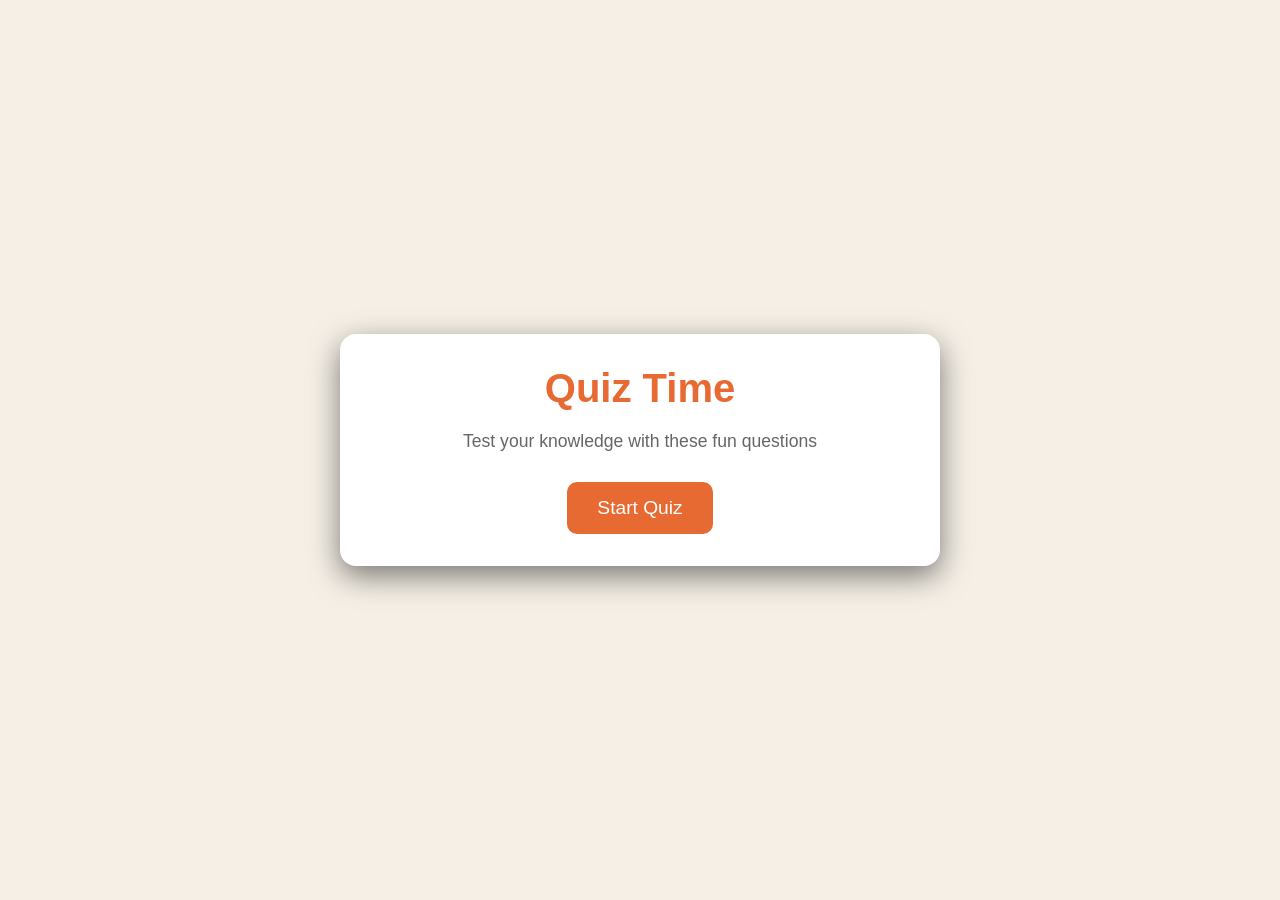
<file: 01-Quizz/index.html>
<!DOCTYPE html>
<html lang="en">
  <head>
    <meta charset="UTF-8" />
    <meta name="viewport" content="width=device-width, initial-scale=1.0" />
    <link rel="stylesheet" href="style.css" />
    <title>Quiz Game</title>
  </head>
  <body>
    <div class="container">
      <div class="screen active" id="start-screen">
        <h1>Quiz Time</h1>
        <p>Test your knowledge with these fun questions</p>
        <button id="start-btn">Start Quiz</button>
      </div>

      <div class="screen" id="quiz-screen">
        <div class="quiz-header">
          <h2 id="question-text">Question goes here</h2>
          <div class="quiz-info">
            <p>
              Question <span id="current-question">1</span> of
              <span id="total-questions"> 5 </span>
            </p>
            <p>Score: <span id="score">0</span></p>
          </div>
        </div>
        <div id="answers-container" class="answers-container">
          <!-- Đáp án sẽ được chèn vào sau nhờ js -->
        </div>
        <div class="progress-bar">
          <div id="progress" class="progress"></div>
        </div>
      </div>

      <div id="result-screen" class="screen">
        <h1>Quiz Result</h1>
        <div class="result-info">
          <p>
            You scored <span id="final-score">0</span> out of
            <span id="max-score">5</span>
          </p>
          <div id="result-message">Good job!</div>
        </div>
        <button id="restart-btn">Restart Quiz</button>
      </div>
    </div>

    <script src="./main.js"></script>
  </body>
</html>
</file>
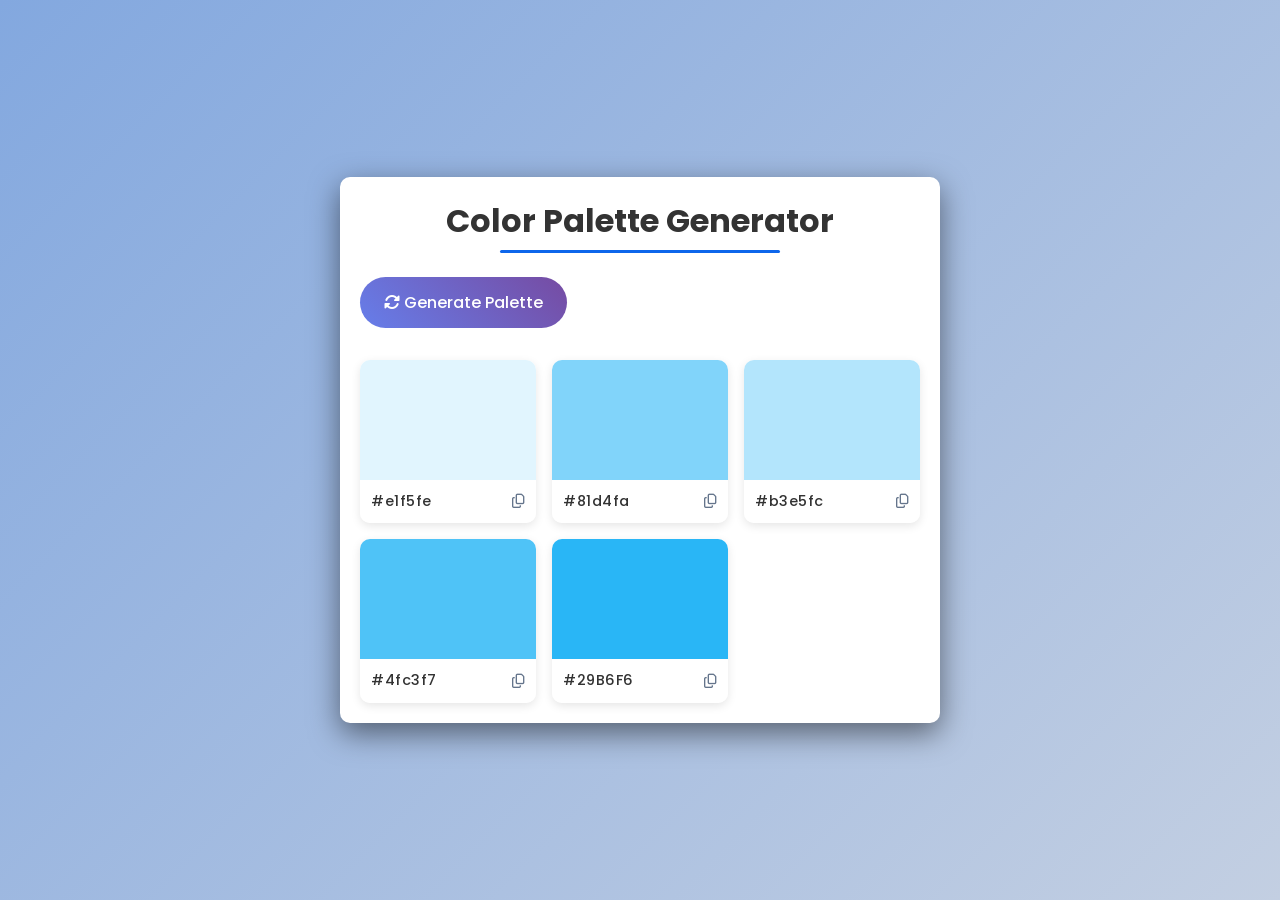
<file: 02-color-palette-generator/index.html>
<!DOCTYPE html>
<html lang="en">
  <head>
    <meta charset="UTF-8" />
    <meta name="viewport" content="width=device-width, initial-scale=1.0" />
    <link
      rel="stylesheet"
      href="https://cdnjs.cloudflare.com/ajax/libs/font-awesome/6.7.2/css/all.min.css"
      integrity="sha512-Evv84Mr4kqVGRNSgIGL/F/aIDqQb7xQ2vcrdIwxfjThSH8CSR7PBEakCr51Ck+w+/U6swU2Im1vVX0SVk9ABhg=="
      crossorigin="anonymous"
      referrerpolicy="no-referrer"
    />
    <link rel="stylesheet" href="style.css" />
    <title>Generate Color</title>
  </head>
  <body>
    <div class="container">
      <h1>Color Palette Generator</h1>

      <button id="generate-btn">
        <i class="fas fa-sync-alt"></i>
        Generate Palette
      </button>
      <div class="palette-container">
        <!-- box 1 -->
        <div class="color-box">
          <div class="color" style="background-color: #e1f5fe"></div>
          <div class="color-info">
            <span class="hex-value">#e1f5fe</span>
            <i class="far fa-copy copy-btn" title="Copy to clipboard"></i>
          </div>
        </div>
        <!-- box 2 -->
        <div class="color-box">
          <div class="color" style="background-color: #81d4fa"></div>
          <div class="color-info">
            <span class="hex-value">#81d4fa</span>
            <i class="far fa-copy copy-btn" title="Copy to clipboard"></i>
          </div>
        </div>
        <!-- box 3 -->
        <div class="color-box">
          <div class="color" style="background-color: #b3e5fc"></div>
          <div class="color-info">
            <span class="hex-value">#b3e5fc</span>
            <i class="far fa-copy copy-btn" title="Copy to clipboard"></i>
          </div>
        </div>
        <!-- box 4 -->
        <div class="color-box">
          <div class="color" style="background-color: #4fc3f7"></div>
          <div class="color-info">
            <span class="hex-value">#4fc3f7</span>
            <i class="far fa-copy copy-btn" title="Copy to clipboard"></i>
          </div>
        </div>
        <!-- box 5 -->
        <div class="color-box">
          <div class="color" style="background-color: #29b6f6"></div>
          <div class="color-info">
            <span class="hex-value">#29B6F6</span>
            <i class="far fa-copy copy-btn" title="Copy to clipboard"></i>
          </div>
        </div>
      </div>
    </div>

    <script src="./main.js"></script>
  </body>
</html>
</file>
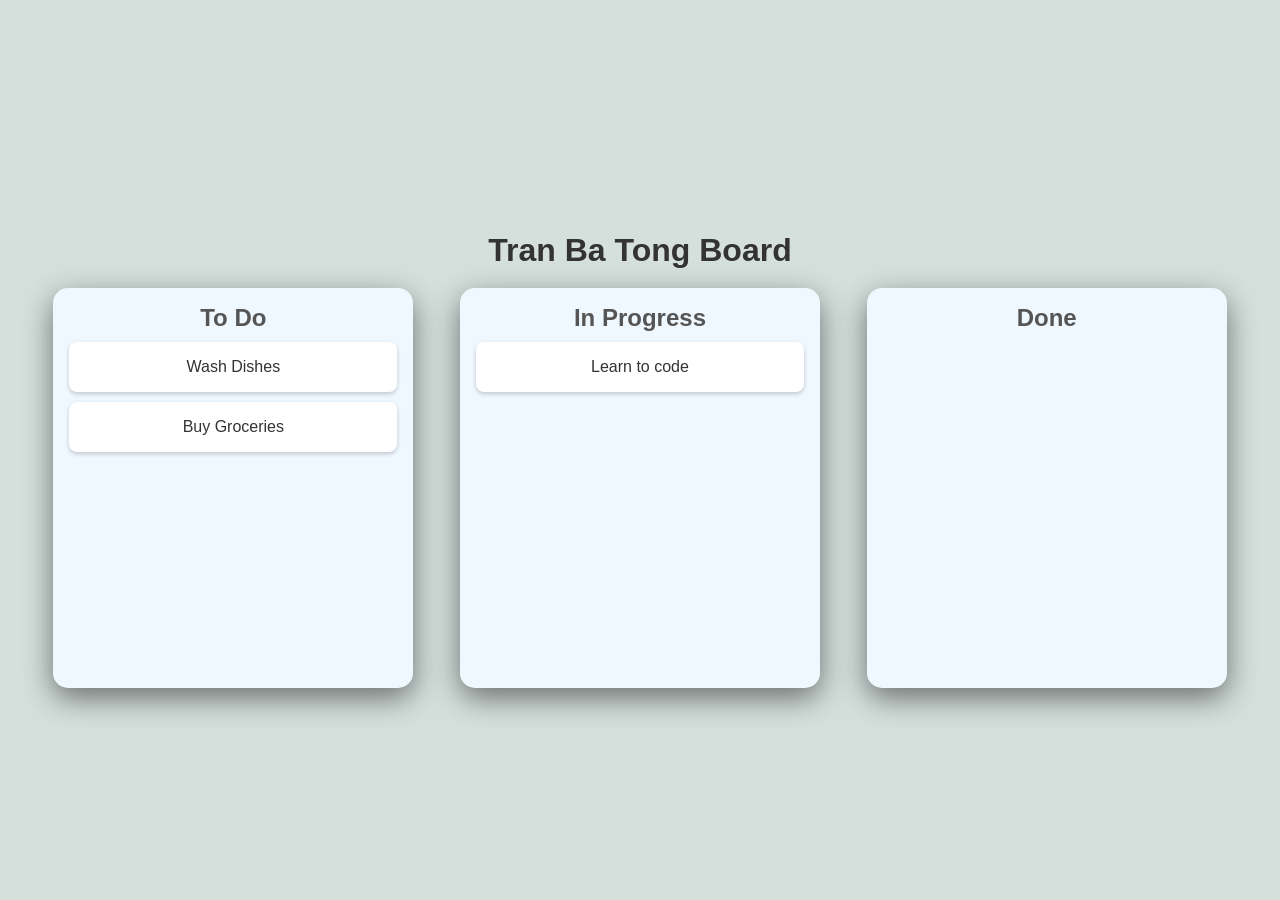
<file: 03-drag-and-drop/index.html>
<!DOCTYPE html>
<html lang="en">
  <head>
    <meta charset="UTF-8" />
    <meta name="viewport" content="width=device-width, initial-scale=1.0" />
    <link rel="stylesheet" href="style.css" />
    <title>Drag and drop</title>
  </head>
  <body>
    <div class="container">
      <h1>Tran Ba Tong Board</h1>
      <div class="board">
        <!-- list 1 -->
        <div class="list" id="list1">
          <h2>To Do</h2>
          <div class="card" draggable="true" id="card1">Wash Dishes</div>
          <div class="card" draggable="true" id="card2">Buy Groceries</div>
        </div>
        <!-- list 2 -->
        <div class="list" id="list2">
          <h2>In Progress</h2>
          <div class="card" draggable="true" id="card3">Learn to code</div>
        </div>
        <!-- list3 -->
        <div class="list" id="list3">
          <h2>Done</h2>
        </div>
      </div>
    </div>
    <script src="./main.js"></script>
  </body>
</html>
<!-- draggale: true cho phép kéo phần tử -->
</file>
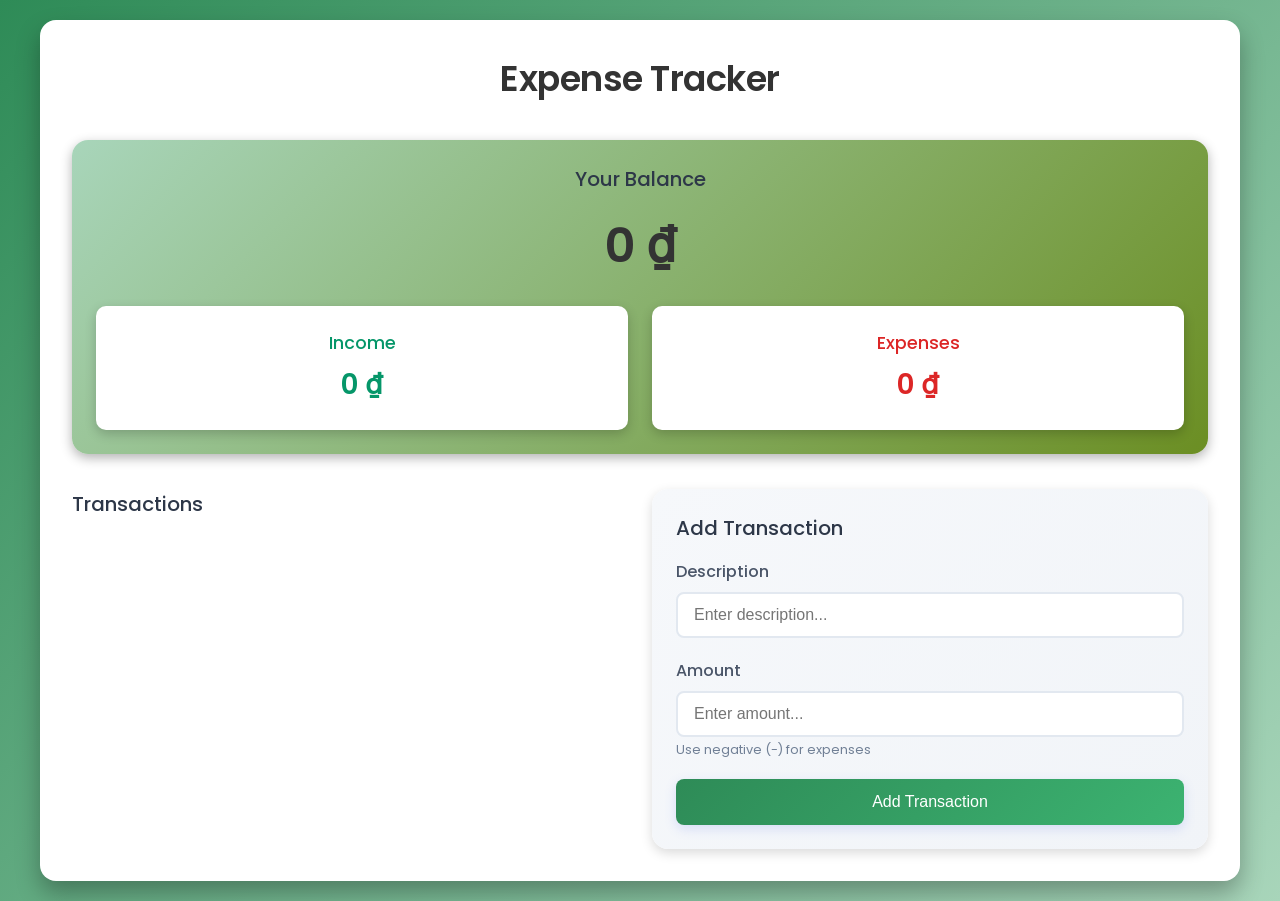
<file: 04-expense-tracker/index.html>
<!DOCTYPE html>
<html lang="en">
  <head>
    <meta charset="UTF-8" />
    <meta name="viewport" content="width=device-width, initial-scale=1.0" />
    <link rel="stylesheet" href="style.css" />
    <link
      href="https://fonts.googleapis.com/css?family=Poppins:100,100italic,200,200italic,300,300italic,regular,italic,500,500italic,600,600italic,700,700italic,800,800italic,900,900italic"
      rel="stylesheet"
    />
    <title>Expense-tracker by BaTong</title>
  </head>
  <body>
    <div class="container">
      <h1>Expense Tracker</h1>
      <div class="balance-container">
        <h2>Your Balance</h2>
        <h1 id="balance">$0.00</h1>

        <div class="sumary">
          <div class="income">
            <h3>Income</h3>
            <p id="income-amount">$0.00</p>
          </div>
          <div class="expenses">
            <h3>Expenses</h3>
            <p id="expense-amount">$0.00</p>
          </div>
        </div>
      </div>
      <div class="main-content">
        <div class="transaction-container">
          <h2>Transactions</h2>
          <ul id="transaction-list">
            <!-- List tiền được nhập sẽ xuất hiện ở đây -->
          </ul>
        </div>
        <div class="form-container">
          <h2>Add Transaction</h2>

          <form id="transaction-form">
            <div class="form-group">
              <label for="description"> Description</label>
              <input
                type="text"
                id="description"
                placeholder="Enter description..."
                required
              />
            </div>

            <div class="form-group">
              <label for="amount"> Amount</label>
              <input
                type="number"
                id="amount"
                placeholder="Enter amount..."
                required
              />
              <small>Use negative (-) for expenses</small>
            </div>
            <button type="submit">Add Transaction</button>
          </form>
        </div>
      </div>
    </div>
    <script src="./main.js"></script>
  </body>
</html>
</file>
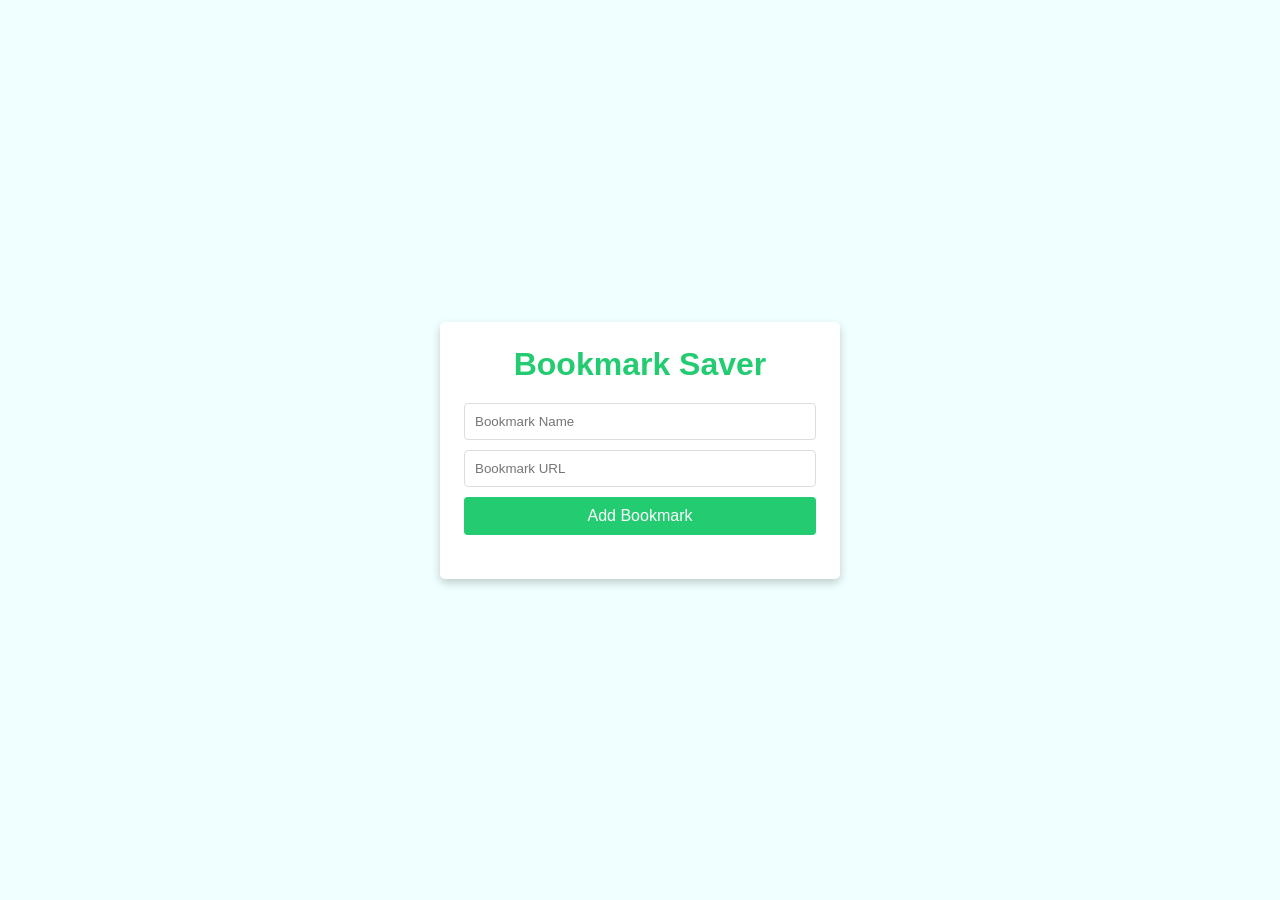
<file: 05-bookmark Saver/index.html>
<!DOCTYPE html>
<html lang="en">
  <head>
    <meta charset="UTF-8" />
    <meta name="viewport" content="width=device-width, initial-scale=1.0" />
    <link rel="stylesheet" href="style.css" />
    <title>Bookmark Saver by BaTong</title>
  </head>
  <body>
    <div class="app-container">
      <h1>Bookmark Saver</h1>
      <div class="input-container">
        <input type="text" id="bookmark-name" placeholder="Bookmark Name" />
        <input type="url" id="bookmark-url" placeholder="Bookmark URL" />
        <button id="add-bookmark">Add Bookmark</button>
      </div>
      <ul id="bookmark-list"></ul>
    </div>
    <script src="./main.js"></script>
  </body>
</html>
</file>
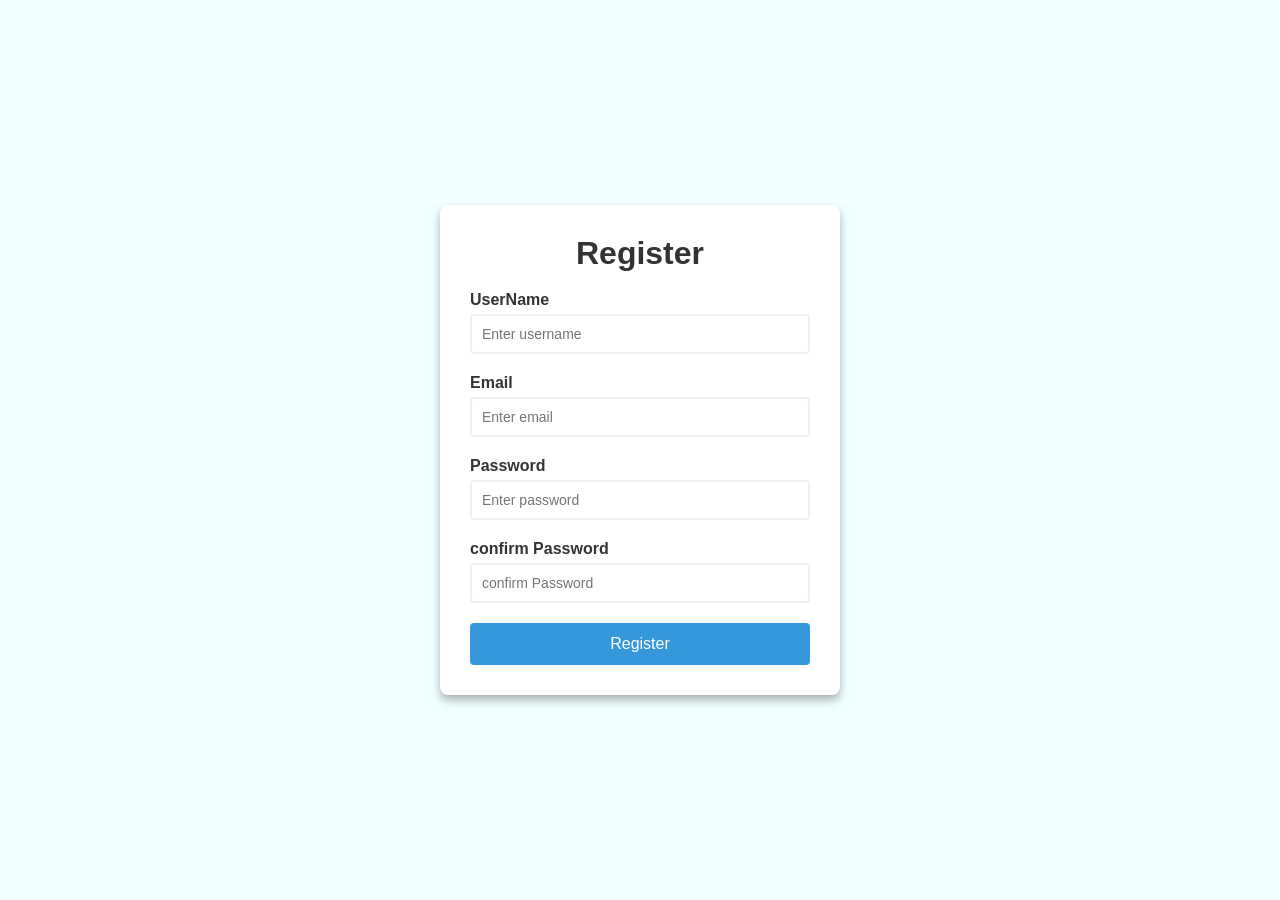
<file: 06-form-validator/index.html>
<!DOCTYPE html>
<html lang="en">
  <head>
    <meta charset="UTF-8" />
    <meta name="viewport" content="width=device-width, initial-scale=1.0" />
    <link rel="stylesheet" href="style.css" />
    <title>Form Register</title>
  </head>
  <body>
    <div class="container">
      <form action="#" id="registration-form">
        <h1>Register</h1>

        <!-- username -->
        <div class="form-group">
          <label for="username">UserName</label>
          <input type="text" id="username" placeholder="Enter username" />
          <small></small>
        </div>
        <!-- email -->
        <div class="form-group">
          <label for="email">Email</label>
          <input type="email" id="email" placeholder="Enter email" />
          <small></small>
        </div>
        <!-- password -->
        <div class="form-group">
          <label for="password">Password</label>
          <input type="password" id="password" placeholder="Enter password" />
          <small></small>
        </div>
        <!-- confirm password -->
        <div class="form-group">
          <label for="confirmPassword"> confirm Password</label>
          <input
            type="password"
            id="confirmPassword"
            placeholder="confirm Password"
          />
          <small></small>
        </div>
        <!-- submit btn -->
        <button type="submit">Register</button>
      </form>
    </div>
    <script src="./main.js"></script>
  </body>
</html>
</file>
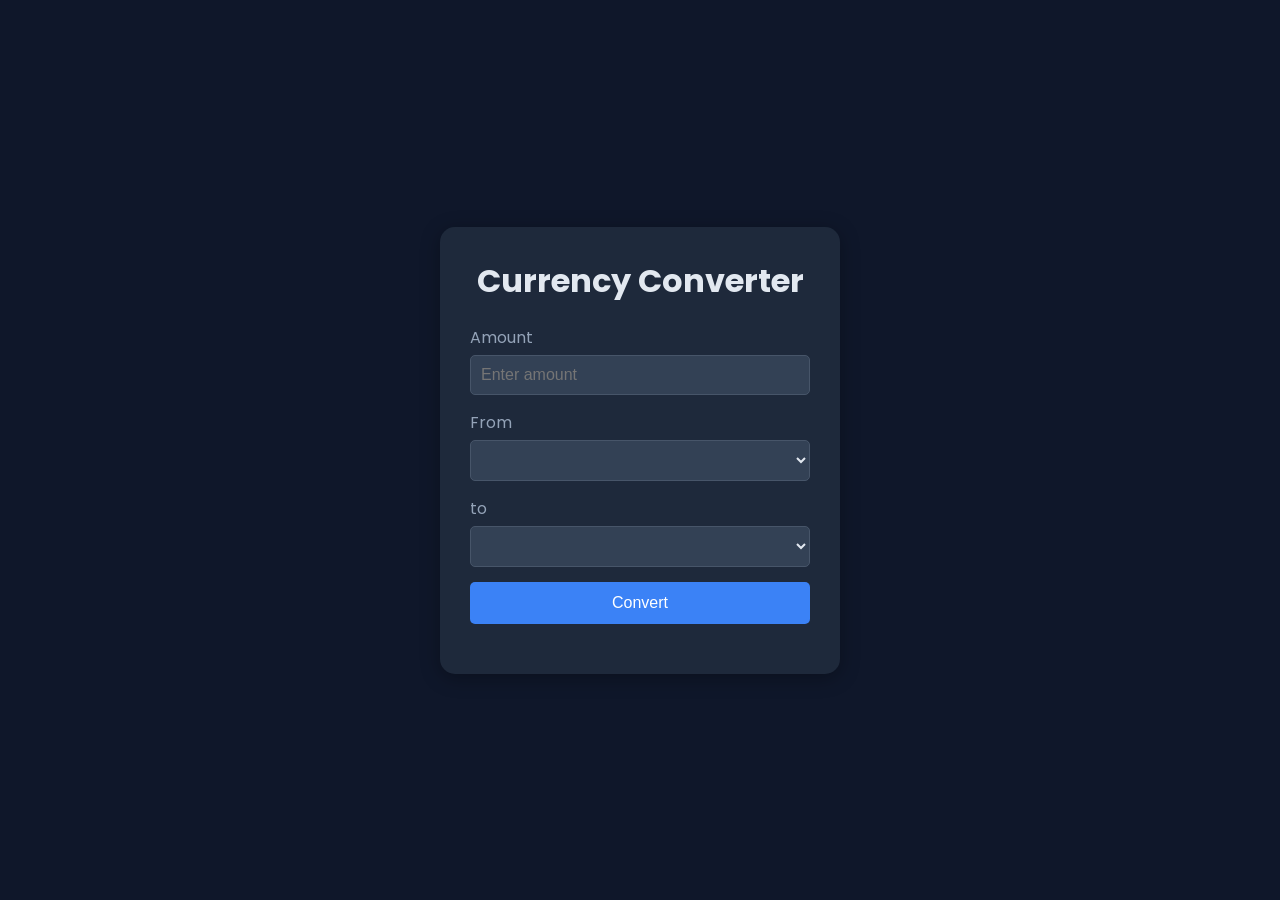
<file: 13-currency-converter/index.html>
<!DOCTYPE html>
<html lang="en">
  <head>
    <meta charset="UTF-8" />
    <meta name="viewport" content="width=device-width, initial-scale=1.0" />
    <title>Currency converter app</title>
    <link rel="stylesheet" href="style.css" />
    <link
      href="https://fonts.googleapis.com/css?family=Poppins:100,100italic,200,200italic,300,300italic,regular,italic,500,500italic,600,600italic,700,700italic,800,800italic,900,900italic"
      rel="stylesheet"
    />
  </head>
  <body>
    <div class="container">
      <h1>Currency Converter</h1>

      <form action="#" id="converter-form">
        <div class="form-group">
          <label for="amount">Amount</label>
          <input
            type="number"
            id="amount"
            placeholder="Enter amount"
            required
          />
        </div>

        <div class="form-group">
          <label for="from-currency">From</label>
          <select id="from-currency">
            <!-- render trong js -->
          </select>
        </div>

        <div class="form-group">
          <label for="">to</label>
          <select name="" id="to-currency">
            <!-- render trong js -->
          </select>
        </div>

        <button type="submit">Convert</button>
      </form>

      <div id="result"></div>
    </div>
    <script src="./main.js"></script>
  </body>
</html>
</file>
<file: 01-Quizz/style.css>
* {
  margin: 0;
  padding: 0;
  box-sizing: border-box;
}
body {
  background: #f5efe6;
  display: flex;
  justify-content: center;
  align-items: center;
  min-height: 100vh;
  padding: 1rem;
  font-family: sans-serif;
}

.container {
  background-color: white;
  border-radius: 1rem;
  box-shadow: 0 10px 30px rgba(0, 0, 0, 0.5);
  width: 100%;
  max-width: 600px;
  overflow: hidden;
  position: relative;
}

.screen {
  display: none;
  padding: 2rem;
  text-align: center;
}
.screen.active {
  display: block;
}
#start-screen h1 {
  color: #e86a33;
  margin-bottom: 20px;
  font-size: 2.5rem;
}
#start-screen p {
  color: #666;
  margin-bottom: 30px;
  font-size: 1.1rem;
}

.quiz-header {
  margin-bottom: 1rem;
}

#question-text {
  color: #333;
  font-size: 1.5rem;
  margin-bottom: 1rem;
  line-height: 1.4;
}

.quiz-info {
  display: flex;
  justify-content: space-between;
  color: #666;
  margin-bottom: 10px;
}

.answers-container {
  display: flex;
  flex-direction: column;
  gap: 10px;
  margin-bottom: 25px;
}

.answers-btn {
  background-color: #f5efe6;
  color: #333;
  padding: 1rem;
  cursor: pointer;
  text-align: left;
  border: 2px solid #eadbc8;
  border-radius: 10px;
  transition: all 0.3s ease;
}

.answers-btn:hover {
  background-color: #eadbc8;
  border-color: #dac0ae;
}

.answers-btn.correct {
  color: #28a745;
  border-color: #a3f0c4;
  background-color: #e6fff0;
}

.answers-btn.incorrect {
  color: #dc3545;
  background-color: #fff0f0;
  border-color: #ffbdbd;
}

.progress-bar {
  height: 10px;
  background-color: #f8f0e5;
  border-radius: 5px;
  overflow: hidden;
  margin-top: 20px;
}

.progress {
  height: 100%;
  background-color: #d45b28;
  width: 0%;
  transition: width 0.3s ease;
}

/* RESULT SCREEN */

#result-screen h1 {
  color: #e86a33;
  margin-bottom: 30px;
}

.result-info {
  background-color: #f8f0e5;
  border-radius: 10px;
  padding: 20px;
  margin-bottom: 30px;
}

.result-info p {
  font-size: 1.2rem;
  color: #333;
  margin-bottom: 1rem;
}

#result-message {
  color: #e86a33;
  font-size: 1.5rem;
  font-weight: 600;
}

button {
  background-color: #e86a33;
  color: white;
  padding: 15px 30px;
  border-radius: 10px;
  border: none;
  font-size: 1.2rem;
  cursor: pointer;
  transition: background-color 0.3s ease;
}
button:hover {
  background-color: #d45b28;
}

/* Reponsive */
@media (max-width: 500px) {
  .screen {
    padding: 1rem;
  }
  #start-screen h1 {
    font-size: 2rem;
  }
  #question-text {
    font-size: 1.3rem;
  }
  .answers-btn {
    padding: 12px;
  }
  button {
    padding: 12px 25px;
    font-size: 1rem;
  }
}
</file>
<file: 02-color-palette-generator/style.css>
/* Basic reset */
@import url(https://fonts.googleapis.com/css?family=Poppins:100,100italic,200,200italic,300,300italic,regular,italic,500,500italic,600,600italic,700,700italic,800,800italic,900,900italic);

* {
  margin: 0;
  padding: 0;
  box-sizing: border-box;
  font-family: "Poppins", sans-serif;
}
body {
  background: linear-gradient(135deg, #83a8df, #c3cfe2);
  min-height: 100vh;
  display: flex;
  justify-content: center;
  align-items: center;
  padding: 20px;
}
.container {
  background-color: #fff;
  width: 100%;
  max-width: 600px;
  padding: 20px;
  box-shadow: 0 10px 30px rgba(0, 0, 0, 0.5);
  border-radius: 10px;
}
h1 {
  text-align: center;
  margin-bottom: 1.5rem;
  color: #333;
  position: relative;
  padding-bottom: 0.5rem;
}
h1::after {
  position: absolute;
  bottom: 0;
  left: 50%;
  content: "";
  height: 3px;
  width: 50%;
  background-color: #0d66eb;
  border-radius: 2px;
  transform: translateX(-50%);
}
#generate-btn {
  background: linear-gradient(45deg, #667eea, #764ba2);
  font-size: 1rem;
  font-weight: 500;
  border: none;
  border-radius: 50px;
  color: #fff;
  cursor: pointer;
  padding: 0.8rem 1.5rem;
  margin-bottom: 2rem;
}
#generate-btn:hover {
  transform: translateY(-2px);
  box-shadow: 0 6px 10px rgba(102, 126, 234, 0.3);
}
#generate-btn:active {
  transform: translateY(0px);
}
.palette-container {
  display: grid;
  gap: 1rem;
  grid-template-columns: repeat(auto-fit, minmax(130px, 1fr));
}
.color-box {
  border-radius: 10px;
  overflow: hidden;
  box-shadow: 0 3px 10px rgba(0, 0, 0, 0.1);
  transition: transform 0.2s;
}
.color-box:hover {
  transform: translateY(-5px);
}
.color {
  height: 120px;
  cursor: pointer;
}
.color-info {
  background-color: #fff;
  display: flex;
  color: #333;
  padding: 0.7rem;
  justify-content: space-between;
  align-items: center;
  font-size: 0.9rem;
}
.hex-value {
  font-weight: 500;
  letter-spacing: 0.5px;
}
.copy-btn {
  cursor: pointer;
  color: #64748b;
  transition: color 0.2s;
}
.copy-btn:hover {
  color: #667eea;
}

@media (max-width: 768px) {
  .palette-container {
    grid-template-columns: repeat(auto-fit, minmax(100px, 1fr));
  }
}
</file>
<file: 03-drag-and-drop/style.css>
* {
  padding: 0;
  margin: 0;
  box-sizing: border-box;
}
body {
  font-family: sans-serif;
  display: flex;
  justify-content: center;
  align-items: center;
  min-height: 100vh;
  background-color: rgb(213, 224, 221);
}
.container {
  padding: 10px 0;
  width: 100%;
  text-align: center;
}
h1 {
  color: #333;
  width: 100%;
  padding: 1.2rem;
}
.board {
  display: flex;
  justify-content: space-around;
  align-items: flex-start;
  width: 100%;
  max-width: 1200px;
  margin: 0 auto;
  gap: 20px;
}
.list {
  background-color: aliceblue;
  height: 400px;
  width: 30%;
  border-radius: 15px;
  box-shadow: 0 10px 30px rgba(0, 0, 0, 0.5);
  padding: 1rem;
}
.list h2 {
  color: #555;
  margin-bottom: 10px;
  font-size: 1.5rem;
}
.card {
  background-color: white;
  color: #333;
  padding: 1rem;
  border-radius: 8px;
  margin-bottom: 10px;
  box-shadow: 0 2px 4px rgba(0, 0, 0, 0.2);
  cursor: grab;
  transition: transform 0.2s, box-shadow 0.2s;
}
.card:active {
  cursor: grabbing;
  transform: scale(1.1);
  box-shadow: 0 4px 8px rgba(0, 0, 0, 0.5);
}
.list.over {
  background-color: #d1d3d8;
}
@media (max-width: 768px) {
  .board {
    flex-direction: column;
    align-items: center;
  }

  .list {
    width: 80%;
    margin-bottom: 20px;
  }
}
</file>
<file: 04-expense-tracker/style.css>
* {
  padding: 0;
  margin: 0;
  box-sizing: border-box;
}
body {
  background: linear-gradient(135deg, #2e8b57, #a8d5ba);
  min-height: 100vh;
  font-family: "Poppins", sans-serif;
  display: flex;
  justify-content: center;
  align-items: center;
  padding: 20px;
  color: #2d3436;
}
.container {
  width: 100%;
  max-width: 1200px;
  background-color: white;
  padding: 2rem;
  border-radius: 16px;
  box-shadow: 0 12px 24px rgba(0, 0, 0, 0.3);
}
h1 {
  text-align: center;
  color: #333;
  margin-bottom: 35px;
  font-size: 2.2rem;
  font-weight: 600;
  letter-spacing: -0.5px;
}
h2 {
  color: #2d3748;
  margin-bottom: 1rem;
  font-size: 1.25rem;
  font-weight: 500;
}
.balance-container {
  text-align: center;
  margin-bottom: 35px;
  padding: 24px;
  background: linear-gradient(135deg, #a8d5ba, #6b8e23);
  border-radius: 1rem;
  box-shadow: 0 4px 12px rgba(0, 0, 0, 0.3);
}
.balance-container h1 {
  font-size: 3rem;
  margin: 15px 0;
}
.sumary {
  display: grid;
  grid-template-columns: 1fr 1fr;
  gap: 24px;
  margin-top: 24px;
}
.main-content {
  display: grid;
  grid-template-columns: 1fr 1fr;
  gap: 24px;
}
.income,
.expenses {
  background-color: white;
  padding: 24px;
  border-radius: 10px;
  box-shadow: 0 4px 12px rgba(0, 0, 0, 0.2);
  transition: transform 0, 2s ease;
}
.income:hover,
.expenses:hover {
  transform: translateY(-2px);
}
.income h3 {
  color: #059669;
  font-size: 1.1rem;
  font-weight: 500;
}
.expenses h3 {
  color: #dc2626;
  font-size: 1.1rem;
  font-weight: 500;
}
.income p,
.expenses p {
  margin-top: 8px;
  font-size: 1.75rem;
  font-weight: 600;
}
.income p {
  color: #059669;
}
.expenses p {
  color: #dc2626;
}
.transaction-container {
  height: 100%;
  display: flex;
  flex-direction: column;
}

#transaction-list {
  list-style: none;
  max-height: 500px;
  overflow-y: auto;
  padding-right: 8px;
  flex-grow: 1;
}
#transaction-list::-webkit-scrollbar {
  width: 8px;
}
/* Thanh cuộn dọc (vertical scrollbar) của phần tử 
#transaction-list sẽ có độ rộng 8px, nhưng chỉ trên các 
trình duyệt hỗ trợ -webkit- (như Chrome, Safari, Edge mới). */
#transaction-list::-webkit-scrollbar-track {
  background-color: #f1f1f1;
  border-radius: 4px;
}
/* lớp giả nhắm cụ thể vào thanh cuộn */

#transaction-list::-webkit-scrollbar-thumb {
  background-color: #cbd5e0;
  border-radius: 4px;
}
/* lớp giả nhắm vào phần di chuyển của thanh cuộn */
#transaction-list::-webkit-scrollbar-thumb:hover {
  background-color: #a0aec0;
}
.transaction {
  display: flex;
  justify-content: space-between;
  align-items: center;
  padding: 1rem 1, 2rem;
  margin-bottom: 12px;
  border-radius: 12px;
  background-color: #fff;
  box-shadow: 0 2px 8px rgba(0, 0, 0, 0.05);
  transition: all 0.2 ease;
  border-right: 5px solid;
  animation: slideIn 0.3s ease;
}
@keyframes slideIn {
  from {
    opacity: 0;
    transform: translateX(-20px);
  }
  to {
    opacity: 1;
    transform: translateX(0px);
  }
}
.transaction:hover {
  transform: translateX(4px);
  box-shadow: 0 4px 12px rgba(0, 0, 0, 0.2);
}
.transaction.income {
  border-right-color: #059669;
}
.transaction.expenses {
  border-right-color: #dc2626;
}
.transaction .delete-btn {
  background: none;
  border: none;
  color: #dc2626;
  cursor: pointer;
  font-size: 1.4rem;
  opacity: 0;
  transition: all 0.2s ease;
  padding: 4px 8px;
  border-radius: 4px;
  margin-left: 12px;
}
.transaction:hover .delete-btn {
  opacity: 1;
}
.transaction .delete-btn:hover {
  background-color: #fee2e2;
  transform: scale(1.1);
}
.form-container {
  background: linear-gradient(135deg, #f6f8fb, #f1f4f8);
  padding: 24px;
  border-radius: 16px;
  box-shadow: 0 4px 12px rgba(0, 0, 0, 0.15);
  height: 100%;
  display: flex;
  flex-direction: column;
}
.form-container form {
  height: 100%;
  display: flex;
  flex-direction: column;
}
.form-group {
  margin-bottom: 20px;
}
label {
  display: block;
  margin-bottom: 8px;
  color: #4a5568;
  font-weight: 500;
}
input {
  width: 100%;
  padding: 12px 16px;
  border: 2px solid #e2e8f0;
  border-radius: 8px;
  font-size: 1rem;
  transition: all 0.2s ease;
  background-color: white;
}
input:focus {
  outline: none;
  border-color: #667eea;
  box-shadow: 0 0 0 3px rgba(102, 126, 234, 0.1);
}
input:hover {
  border-color: #cbd5e0;
}
small {
  color: #718096;
  font-size: 0.8rem;
  margin-top: 4px;
  display: block;
}
button[type="submit"] {
  width: 100%;
  padding: 14px;
  background: linear-gradient(135deg, #2e8b57 0%, #3cb371);
  color: white;
  border: none;
  border-radius: 8px;
  cursor: pointer;
  font-size: 1rem;
  font-weight: 500;
  transition: all 0.2s ease;
  box-shadow: 0 4px 12px rgba(102, 126, 234, 0.2);
  margin: auto;
}
button[type="submit"]:hover {
  transform: translateY(-2px);
  box-shadow: 0 6px 16px rgba(102, 126, 234, 0.3);
}

button[type="submit"]:active {
  transform: translateY(0);
}
/* reponsive */
@media (max-width: 900px) {
  .main-content {
    grid-template-columns: 1fr;
  }
  #transaction-list {
    max-height: 300px;
  }
}
@media (max-width: 480px) {
  .container {
    padding: 24px;
  }
  .sumary {
    grid-template-columns: 1fr;
    gap: 16px;
  }
  .balance-container h1 {
    font-size: 2.5rem;
  }

  .income p,
  .expenses p {
    font-size: 1.5rem;
  }

  .transaction {
    padding: 14px 16px;
  }

  h1 {
    font-size: 1.8rem;
  }
}
</file>
<file: 05-bookmark Saver/style.css>
* {
  padding: 0;
  margin: 0;
  box-sizing: border-box;
}
body {
  font-family: sans-serif;
  background-color: azure;
  color: #333;
  height: 100vh;
  display: flex;
  justify-content: center;
  align-items: center;
}
.app-container {
  background-color: white;
  max-width: 400px;
  width: 90%;
  border-radius: 5px;
  box-shadow: 0 4px 10px rgba(0, 0, 0, 0.2);
  padding: 24px;
  text-align: center;
}
h1 {
  color: #23cc71;
  margin-bottom: 20px;
}
.input-container {
  display: flex;
  flex-direction: column;
  gap: 10px;
  margin-bottom: 20px;
}
input {
  padding: 10px;
  border-radius: 4px;
  border: 1px solid #ddd;
}
input:focus {
  outline: none;
  border: 2px solid #23cc71;
}
button {
  padding: 10px;
  border-radius: 4px;
  border: none;
  background-color: #23cc71;
  color: white;
  font-size: 1rem;
  font-weight: 500;
  transition: 0.2s ease;
}
button:hover {
  background-color: #148e4d;
  transform: translateY(-1px);
}
button:active {
  background-color: #23cc71;
  transform: translateY(0px);
}
#bookmark-list {
  list-style: none;
  padding: 0;
}
#bookmark-list li {
  background-color: #f9f9f9;
  padding: 10px;
  border: 1px solid #ddd;
  border-radius: 4px;
  margin-bottom: 10px;
  display: flex;
  justify-content: space-between;
  align-items: center;
}
#bookmark-list a {
  color: #2ecc71;
  text-decoration: none;
}
#bookmark-list button {
  background-color: #e74c3c;
  padding: 5px 10px;
}
#bookmark-list button:hover {
  background-color: #c0392b;
}
</file>
<file: 06-form-validator/style.css>
* {
  margin: 0;
  padding: 0;
  box-sizing: border-box;
}
body {
  min-height: 100vh;
  display: flex;
  justify-content: center;
  align-items: center;
  background-color: azure;
  font-family: sans-serif;
}
.container {
  background-color: #fff;
  border-radius: 8px;
  box-shadow: 0px 5px 10px rgba(0, 0, 0, 0.3);
  width: 100%;
  max-width: 400px;
  padding: 30px;
  overflow: hidden;
}
h1 {
  text-align: center;
  color: #333;
  margin-bottom: 1.2rem;
}
.form-group {
  margin-bottom: 20px;
  position: relative;
}
label {
  display: block;
  margin-bottom: 5px;
  color: #333;
  font-weight: bold;
}
input {
  border: 2px solid #f0f0f0;
  border-radius: 4px;
  display: block;
  width: 100%;
  padding: 10px;
  font-size: 14px;
  transition: border-color 0.3s;
}
input:focus {
  outline: none;
  border-color: #3498db;
}
small {
  visibility: hidden;
  position: absolute;
  bottom: -18px;
  left: 0;
  font-size: 12px;
}
button {
  cursor: pointer;
  background-color: #3498db;
  color: white;
  border: none;
  display: block;
  font-size: 1rem;
  margin-top: 20px;
  padding: 12px;
  border-radius: 4px;
  width: 100%;
  transition: background-color 0.3s;
}
button:hover {
  background-color: #2980b9;
}
.form-group.error input {
  border-color: #e74c3c;
}
.form-group.success input {
  border-color: #2ecc71;
}
.form-group.error small {
  visibility: visible;
  color: #e74c3c;
}
</file>
<file: 13-currency-converter/style.css>
* {
  margin: 0;
  padding: 0;
  box-sizing: border-box;
}

:root {
  --bg-primary: #0f172a;
  --bg-secondary: #1e293b;
  --bg-input: #334155;
  --text-primary: #e2e8f0;
  --text-secondary: #94a3b8;
  --border-color: #475569;
  --accent-primary: #3b82f6;
  --accent-hover: #2563eb;
}

body {
  background-color: var(--bg-primary);
  display: flex;
  justify-content: center;
  align-items: center;
  min-height: 100vh;
  padding: 20px;
  font-family: "Poppins", sans-serif;
}

.container {
  width: 100%;
  max-width: 400px;
  background-color: var(--bg-secondary);
  padding: 30px;
  border-radius: 15px;
  box-shadow: 0 4px 20px rgba(0, 0, 0, 0.3);
}

h1 {
  text-align: center;
  color: var(--text-primary);
  margin-bottom: 20px;
}

.form-group {
  margin-bottom: 15px;
}

label {
  display: block;
  margin-bottom: 5px;
  color: var(--text-secondary);
}

input,
select {
  width: 100%;
  padding: 10px;
  background-color: var(--bg-input);
  border: 1px solid var(--border-color);
  border-radius: 5px;
  font-size: 1rem;
  color: var(--text-primary);
}

input:focus,
select:focus {
  outline: none;
  border-color: var(--accent-primary);
  box-shadow: 0 0 0 2px rgba(59, 130, 246, 0.7);
}

button {
  width: 100%;
  padding: 12px;
  background-color: var(--accent-primary);
  color: #fff;
  border: none;
  border-radius: 5px;
  font-size: 1rem;
  cursor: pointer;
  transition: all 0.3s ease;
}

button:hover {
  background-color: var(--accent-hover);
  transform: translateY(-2px);
}

#result {
  margin-top: 20px;
  text-align: center;
  font-size: 1.2rem;
  color: var(--text-primary);
}
</file>
